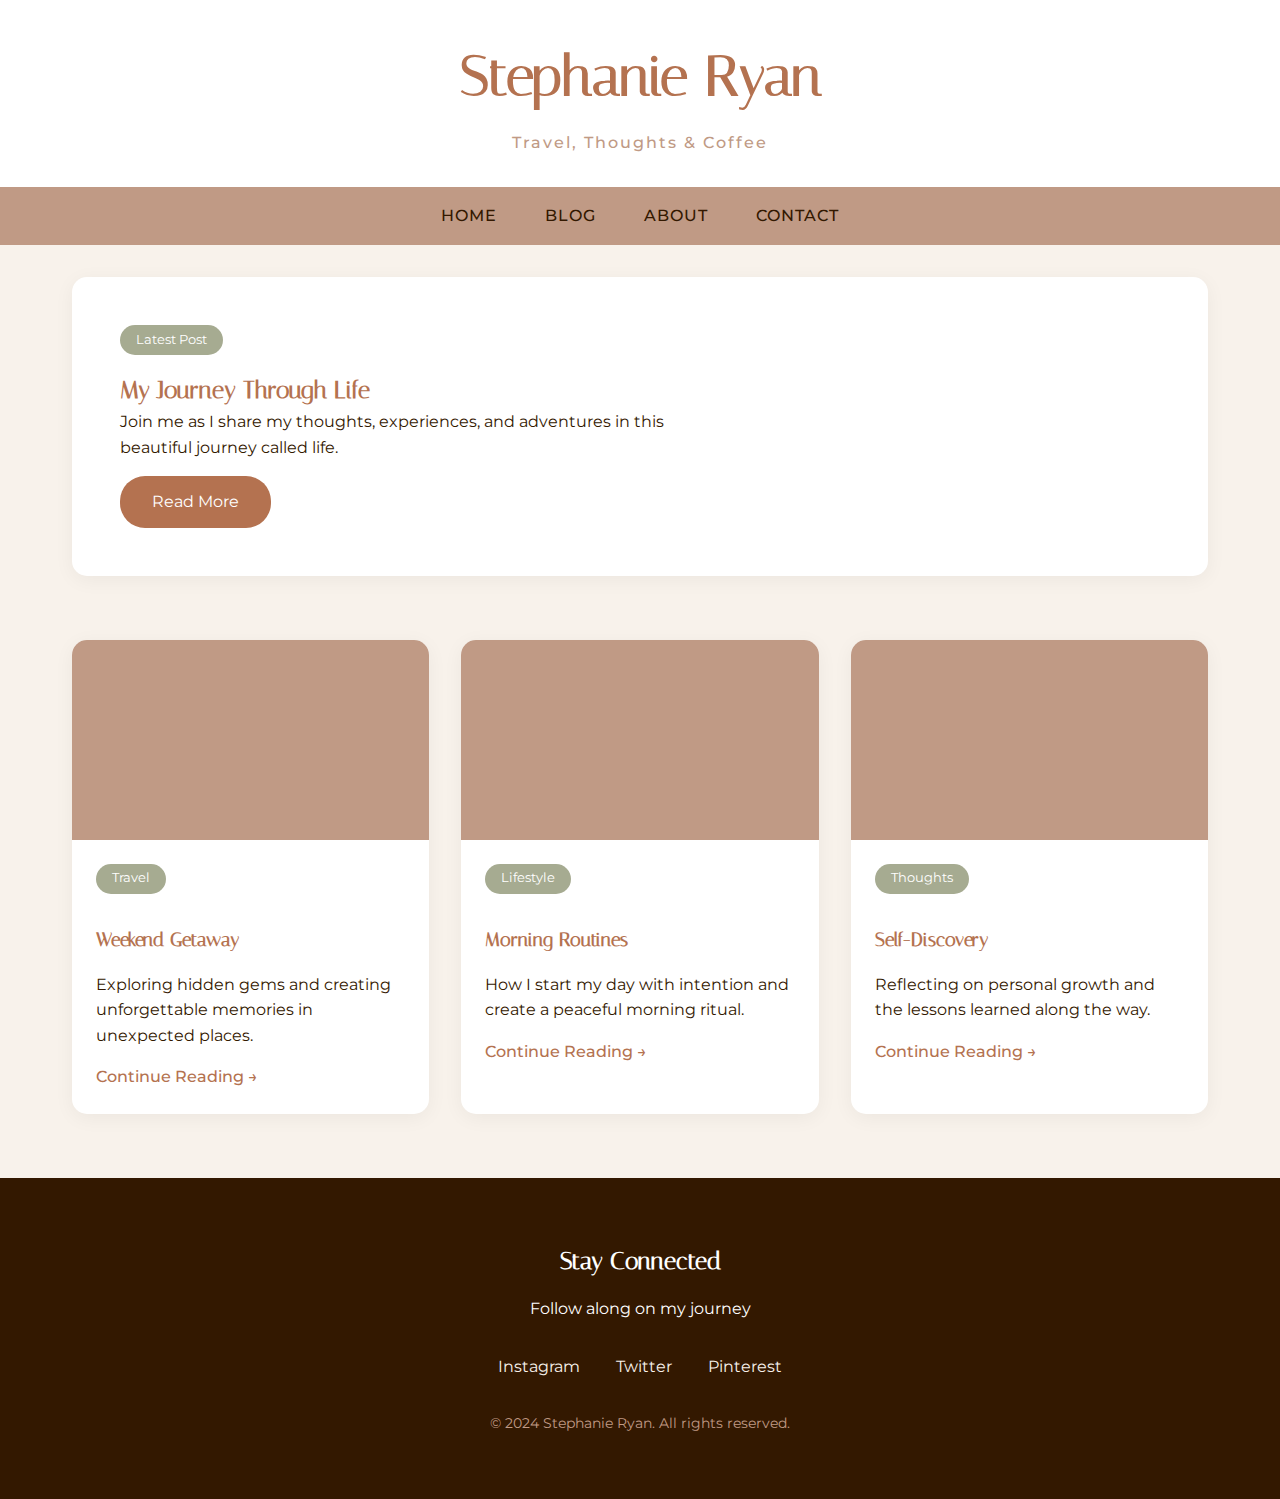
<file: index.html>
<!DOCTYPE html>
<html lang="en">
  <head>
    <meta charset="UTF-8" />
    <meta name="viewport" content="width=device-width, initial-scale=1.0" />
    <title>Steph's Blog</title>
    <link rel="preconnect" href="https://fonts.googleapis.com" />
    <link rel="preconnect" href="https://fonts.gstatic.com" crossorigin />
    <link
      href="https://fonts.googleapis.com/css2?family=Italiana&display=swap"
      rel="stylesheet"
    />
    <link
      href="https://fonts.googleapis.com/css2?family=Montserrat:ital,wght@0,100..900;1,100..900&display=swap"
      rel="stylesheet"
    />
    <link rel="stylesheet" href="styles.css" />
  </head>
  <body>
    <header>
      <h1>Stephanie Ryan</h1>
      <p class="tagline">Travel, Thoughts & Coffee</p>
    </header>

    <nav>
      <ul>
        <li><a href="#home">Home</a></li>
        <li><a href="#featured-post">Blog</a></li>
        <li><a href="about.html">About</a></li>
        <li><a href="#footer">Contact</a></li>
      </ul>
    </nav>

    <main class="container">
      <section id="featured-post" class="featured-post">
        <div class="featured-content">
          <span class="category">Latest Post</span>
          <h2>My Journey Through Life</h2>
          <p>
            Join me as I share my thoughts, experiences, and adventures in this
            beautiful journey called life.
          </p>
          <a href="#" class="btn-primary">Read More</a>
        </div>
      </section>

      <section class="blog-grid">
        <article class="blog-post">
          <div class="post-image"></div>
          <div class="post-content">
            <span class="category">Travel</span>
            <h3>Weekend Getaway</h3>
            <p>
              Exploring hidden gems and creating unforgettable memories in
              unexpected places.
            </p>
            <a href="#" class="read-more">Continue Reading →</a>
          </div>
        </article>

        <article class="blog-post">
          <div class="post-image"></div>
          <div class="post-content">
            <span class="category">Lifestyle</span>
            <h3>Morning Routines</h3>
            <p>
              How I start my day with intention and create a peaceful morning
              ritual.
            </p>
            <a href="#" class="read-more">Continue Reading →</a>
          </div>
        </article>

        <article class="blog-post">
          <div class="post-image"></div>
          <div class="post-content">
            <span class="category">Thoughts</span>
            <h3>Self-Discovery</h3>
            <p>
              Reflecting on personal growth and the lessons learned along the
              way.
            </p>
            <a href="#" class="read-more">Continue Reading →</a>
          </div>
        </article>
      </section>
    </main>

    <footer id="footer">
      <div class="footer-content">
        <h2>Stay Connected</h2>
        <p>Follow along on my journey</p>
        <div class="social-links">
          <a href="#" class="social-link">Instagram</a>
          <a href="#" class="social-link">Twitter</a>
          <a href="#" class="social-link">Pinterest</a>
        </div>
        <p class="copyright">
          &copy; 2024 Stephanie Ryan. All rights reserved.
        </p>
      </div>
    </footer>
  </body>
</html>
</file>
<file: styles.css>
/* Base Styles */
* {
  margin: 0;
  padding: 0;
  box-sizing: border-box;
}

html {
  scroll-behavior: smooth;
}

body {
  background-color: #f8f2eb;
  color: #331800;
  font-family: "Montserrat", sans-serif;
  line-height: 1.6;
}

/* Typography */
h1,
h2,
h3 {
  font-family: "Italiana", serif;
  color: #b47250;
}

/* Header */
header {
  text-align: center;
  padding: 2rem 2rem;
  background-color: white;
  box-shadow: 0 2px 10px rgba(0, 0, 0, 0.05);
}

header h1 {
  font-size: 3.5rem;
  margin-bottom: 0.5rem;
}

.tagline {
  font-family: "Montserrat", sans-serif;
  font-weight: 500;
  color: #c09a85;
  letter-spacing: 2px;
}

/* Navigation */
nav {
  background-color: #c09a85;
  padding: 1rem 0;
  margin-bottom: 2rem;
}

nav ul {
  list-style: none;
  display: flex;
  justify-content: center;
  gap: 3rem;
}

nav a {
  text-decoration: none;
  color: #331800;
  font-weight: 500;
  text-transform: uppercase;
  letter-spacing: 1px;
  font-size: 1rem;
  transition: color 0.3s ease;
}

nav a:hover {
  color: #b47250;
}

/* Container */
.container {
  max-width: 1200px;
  margin: 0 auto;
  padding: 0 2rem;
}

/* Featured Post */
.featured-post {
  background-color: white;
  border-radius: 15px;
  padding: 3rem;
  margin-bottom: 4rem;
  box-shadow: 0 4px 20px rgba(0, 0, 0, 0.05);
  scroll-margin-top: 2rem;
}

.featured-content {
  max-width: 600px;
}

.category {
  display: inline-block;
  background-color: #a6ab91;
  color: white;
  padding: 0.3rem 1rem;
  border-radius: 20px;
  font-size: 0.8rem;
  margin-bottom: 1rem;
}

.btn-primary {
  display: inline-block;
  background-color: #b47250;
  color: white;
  padding: 0.8rem 2rem;
  border-radius: 25px;
  text-decoration: none;
  margin-top: 1rem;
  transition: background-color 0.3s ease;
}

.btn-primary:hover {
  background-color: #c09a85;
}

/* Blog Grid */
.blog-grid {
  display: grid;
  grid-template-columns: repeat(auto-fit, minmax(300px, 1fr));
  gap: 2rem;
  margin-bottom: 4rem;
}

.blog-post {
  background-color: white;
  border-radius: 15px;
  overflow: hidden;
  box-shadow: 0 4px 20px rgba(0, 0, 0, 0.05);
}

.post-image {
  height: 200px;
  background-color: #c09a85;
}

.post-content {
  padding: 1.5rem;
  display: ;
}

.post-content h3 {
  margin: 1rem 0;
}

.read-more {
  display: inline-block;
  color: #b47250;
  text-decoration: none;
  margin-top: 1rem;
  font-weight: 500;
}

/* Footer */
footer {
  background-color: #331800;
  color: white;
  padding: 4rem 2rem;
  text-align: center;
}

.footer-content h2 {
  color: white;
  margin-bottom: 1rem;
}

.social-links {
  margin: 2rem 0;
}

.social-link {
  color: #f8f2eb;
  text-decoration: none;
  margin: 0 1rem;
  transition: color 0.3s ease;
}

.social-link:hover {
  color: #a6ab91;
}

.copyright {
  color: #c09a85;
  font-size: 0.9rem;
}

/* About Page Styles */
.about-section {
  background-color: white;
  border-radius: 15px;
  padding: 3rem;
  margin: 2rem 0;
  box-shadow: 0 4px 20px rgba(0, 0, 0, 0.05);
  text-align: center;
}

.about-content {
  max-width: 800px;
  margin: 0 auto;
}

.profile-image {
  width: 250px;
  height: 250px;
  border-radius: 50%;
  object-fit: cover;
  margin-bottom: 2rem;
  border: 3px solid #b47250;
}

.about-content h2 {
  margin-bottom: 1.5rem;
}

.about-content p {
  margin-bottom: 1.5rem;
  font-size: 1.1rem;
}

/* Media Queries */
@media (max-width: 768px) {
  nav ul {
    flex-direction: column;
    align-items: center;
    gap: 1rem;
  }

  header h1 {
    font-size: 2.5rem;
  }

  .featured-post {
    padding: 2rem;
  }
}
</file>
